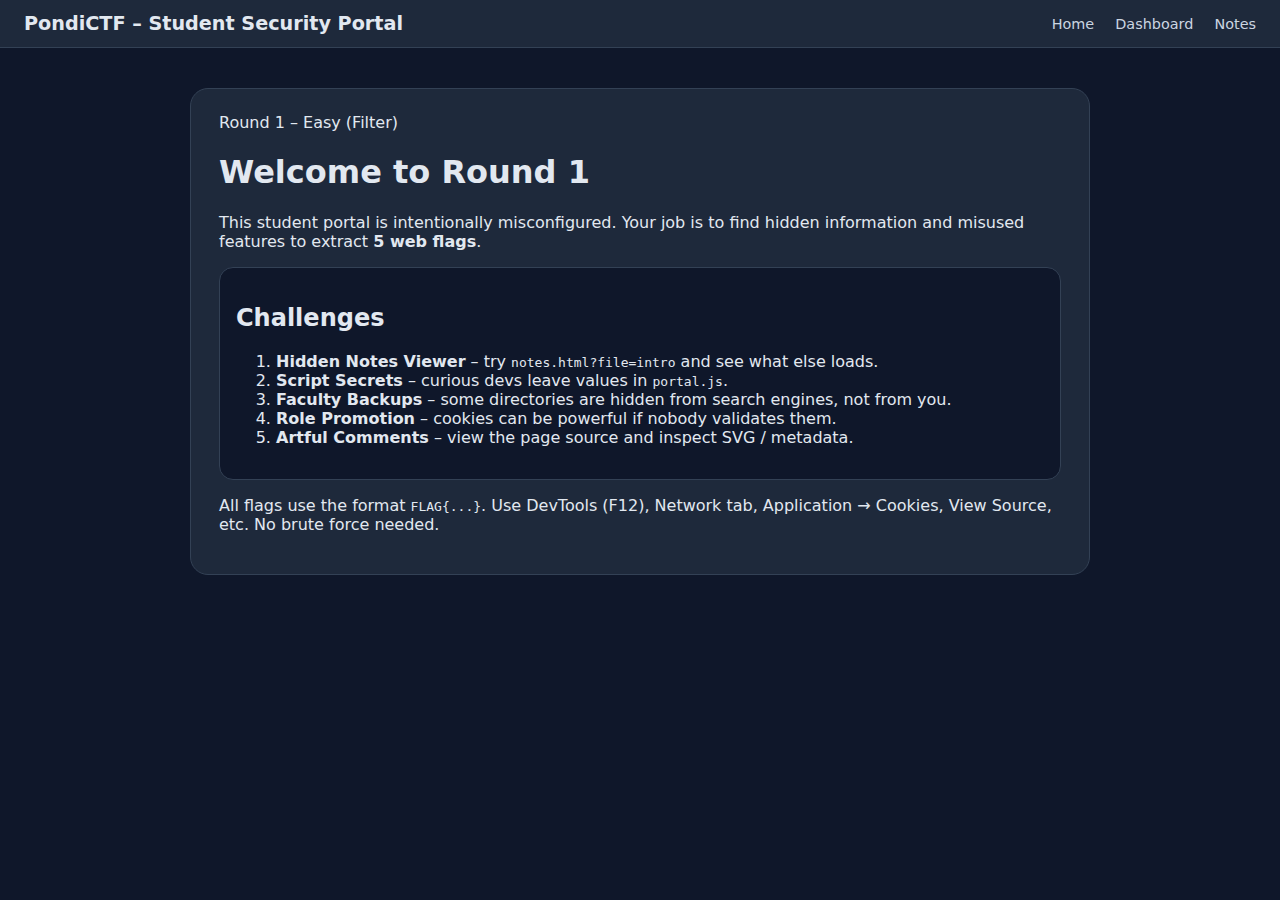
<file: easy/index.html>
<!DOCTYPE html>
<html lang="en">
<head>
  <meta charset="UTF-8">
  <title>PondiCTF – Round 1: Student Security Portal</title>
  <link rel="stylesheet" href="style.css">
</head>
<body>
  <header class="nav">
    <h1>PondiCTF – Student Security Portal</h1>
    <div>
      <a href="index.html">Home</a>
      <a href="dashboard.html">Dashboard</a>
      <a href="notes.html?file=intro">Notes</a>
    </div>
  </header>

  <main class="container">
    <span class="badge">Round 1 – Easy (Filter)</span>
    <h1>Welcome to Round 1</h1>
    <p>
      This student portal is intentionally misconfigured. Your job is to find hidden information
      and misused features to extract <strong>5 web flags</strong>.
    </p>

    <div class="card">
      <h2>Challenges</h2>
      <ol class="task-list">
        <li><strong>Hidden Notes Viewer</strong> – try <code>notes.html?file=intro</code> and see what else loads.</li>
        <li><strong>Script Secrets</strong> – curious devs leave values in <code>portal.js</code>.</li>
        <li><strong>Faculty Backups</strong> – some directories are hidden from search engines, not from you.</li>
        <li><strong>Role Promotion</strong> – cookies can be powerful if nobody validates them.</li>
        <li><strong>Artful Comments</strong> – view the page source and inspect SVG / metadata.</li>
      </ol>
    </div>

    <p class="note">
      All flags use the format <code>FLAG{...}</code>. Use DevTools (F12), Network tab, Application → Cookies,
      View Source, etc. No brute force needed.
    </p>
  </main>

  <script>
    // Default cookie for the cookie escalation challenge
    if (!document.cookie.includes("role=")) {
      document.cookie = "role=student; path=/";
      console.log("Default cookie set: role=student");
    }
  </script>
</body>
</html>
</file>
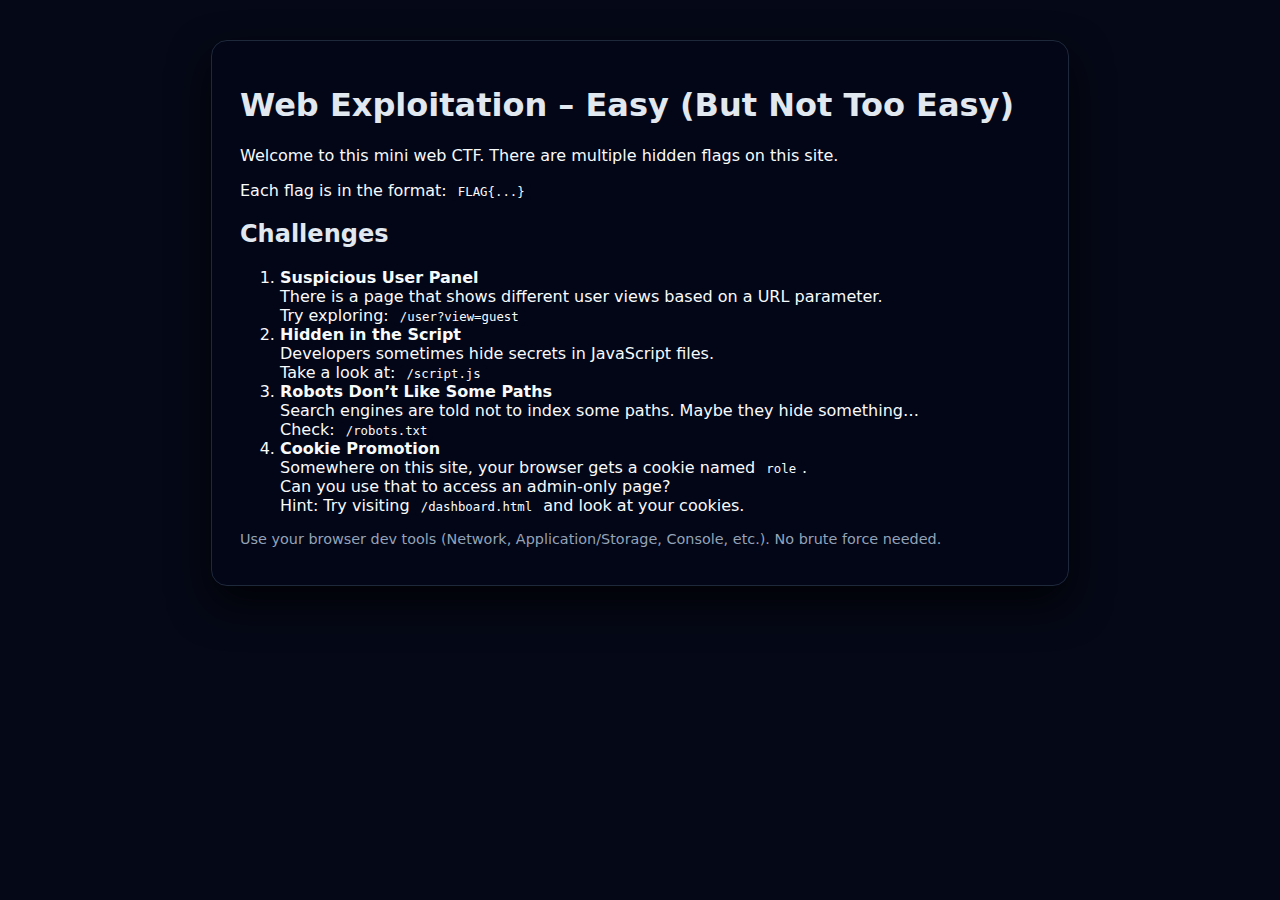
<file: web-ctf-easy/index.html>
<!DOCTYPE html>
<html lang="en">
<head>
  <meta charset="UTF-8" />
  <title>Web Exploitation – Easy CTF</title>
  <link rel="stylesheet" href="/style.css" />
</head>
<body>
  <div class="container">
    <h1>Web Exploitation – Easy (But Not Too Easy)</h1>
    <p>Welcome to this mini web CTF. There are multiple hidden flags on this site.</p>
    <p>Each flag is in the format: <code>FLAG{...}</code></p>

    <h2>Challenges</h2>

    <ol>
      <li>
        <strong>Suspicious User Panel</strong><br />
        There is a page that shows different user views based on a URL parameter.<br />
        Try exploring: <code>/user?view=guest</code>
      </li>
      <li>
        <strong>Hidden in the Script</strong><br />
        Developers sometimes hide secrets in JavaScript files.<br />
        Take a look at: <code>/script.js</code>
      </li>
      <li>
        <strong>Robots Don’t Like Some Paths</strong><br />
        Search engines are told not to index some paths. Maybe they hide something…<br />
        Check: <code>/robots.txt</code>
      </li>
      <li>
        <strong>Cookie Promotion</strong><br />
        Somewhere on this site, your browser gets a cookie named <code>role</code>.<br />
        Can you use that to access an admin-only page?<br />
        Hint: Try visiting <code>/dashboard.html</code> and look at your cookies.
      </li>
    </ol>

    <p class="note">
      Use your browser dev tools (Network, Application/Storage, Console, etc.). No brute force needed.
    </p>
  </div>

  <script>
    // Give every visitor a default cookie if not set (for the cookie challenge)
    if (!document.cookie.includes('role=')) {
      // set default role=guest cookie
      document.cookie = "role=guest; path=/";
      console.log("Cookie set: role=guest");
    }
  </script>
</body>
</html>
</file>
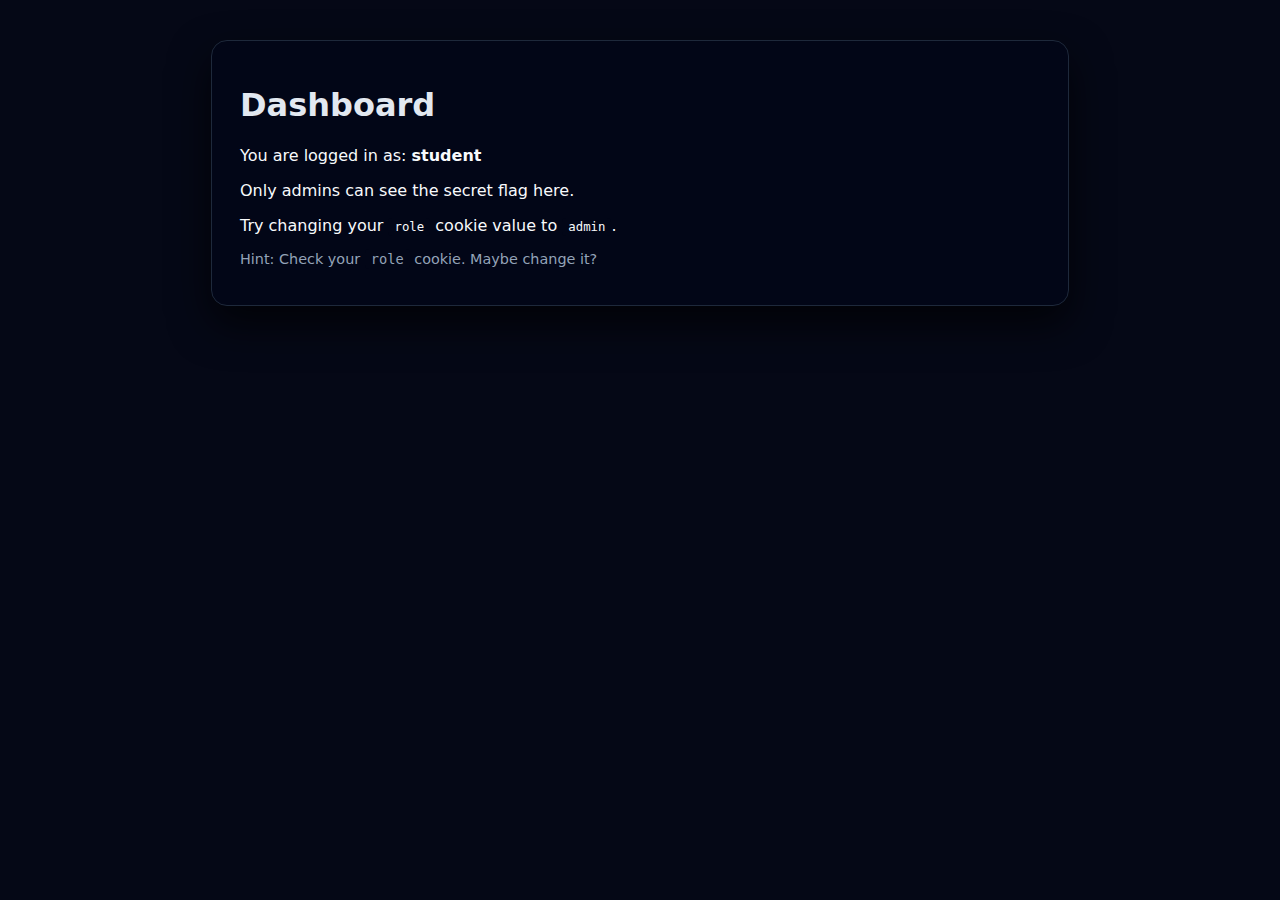
<file: easy/dashboard.html>
<!DOCTYPE html>
<html lang="en">
<head>
  <meta charset="UTF-8" />
  <title>Dashboard</title>
  <link rel="stylesheet" href="/style.css" />
</head>
<body>
  <div class="container">
    <h1>Dashboard</h1>
    <div id="status"></div>
    <p class="hint">
      Hint: Check your <code>role</code> cookie. Maybe change it?
    </p>
  </div>

  <script>
    function getCookie(name) {
      const value = `; ${document.cookie}`;
      const parts = value.split(`; ${name}=`);
      if (parts.length === 2) return parts.pop().split(';').shift();
      return null;
    }

    const statusDiv = document.getElementById('status');
    const role = getCookie('role') || 'guest';

    if (role === 'admin') {
      statusDiv.innerHTML = `
        <p>You are logged in as: <strong>admin</strong></p>
        <p>Welcome to the admin dashboard!</p>
        <p><strong>Flag:</strong> <code>FLAG{COOKIE_PRIV_ESC}</code></p>
      `;
    } else {
      statusDiv.innerHTML = `
        <p>You are logged in as: <strong>${role}</strong></p>
        <p>Only admins can see the secret flag here.</p>
        <p>Try changing your <code>role</code> cookie value to <code>admin</code>.</p>
      `;
    }
  </script>
</body>
</html>
</file>
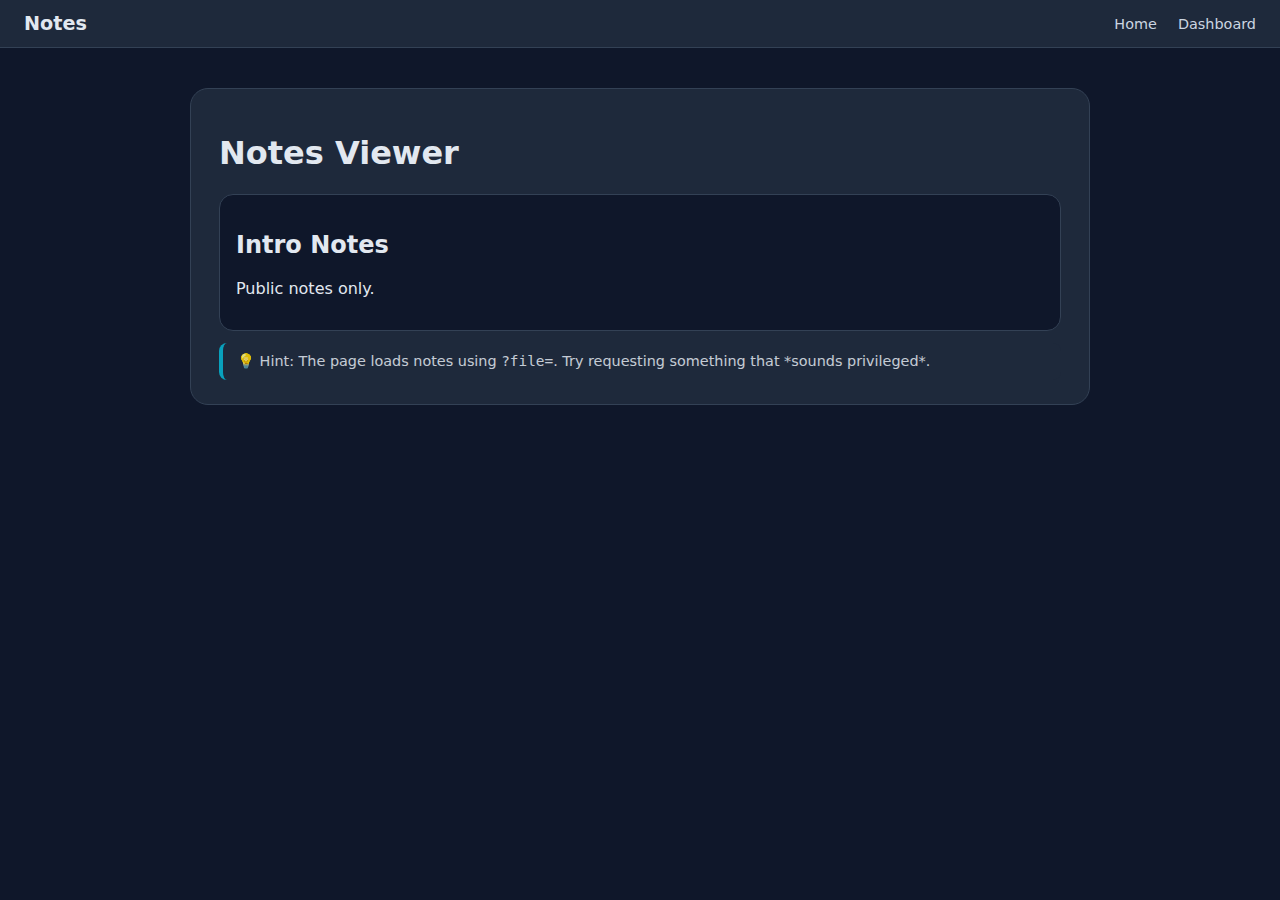
<file: easy/notes.html>
<!DOCTYPE html>
<html>
<head>
  <title>Notes Viewer</title>
  <link rel="stylesheet" href="style.css">
</head>

<body>
<header class="nav">
  <h1>Notes</h1>
  <div>
    <a href="index.html">Home</a>
    <a href="dashboard.html">Dashboard</a>
  </div>
</header>

<div class="container">
  <h1>Notes Viewer</h1>
  <div id="notes" class="card"></div>

  <div class="hint-box">
    💡 Hint: The page loads notes using <code>?file=</code>.  
    Try requesting something that *sounds privileged*.
  </div>
</div>

<script>
function param(n) {
  return new URLSearchParams(window.location.search).get(n);
}

let f = param("file") || "intro";
let box = document.getElementById("notes");

if (f === "intro") {
  box.innerHTML = `
    <h2>Intro Notes</h2>
    <p>Public notes only.</p>
  `;
}

else if (f === "admin") {
  box.innerHTML = `
    <h2>Faculty Notes</h2>
    <p>You accessed internal notes.</p>

    <div class="flag-box">FLAG{R1_WEB_PARAM_01}</div>
  `;
}

else {
  box.innerHTML = `<h2>No notes found named: ${f}</h2>`;
}
</script>

</body>
</html>
</file>
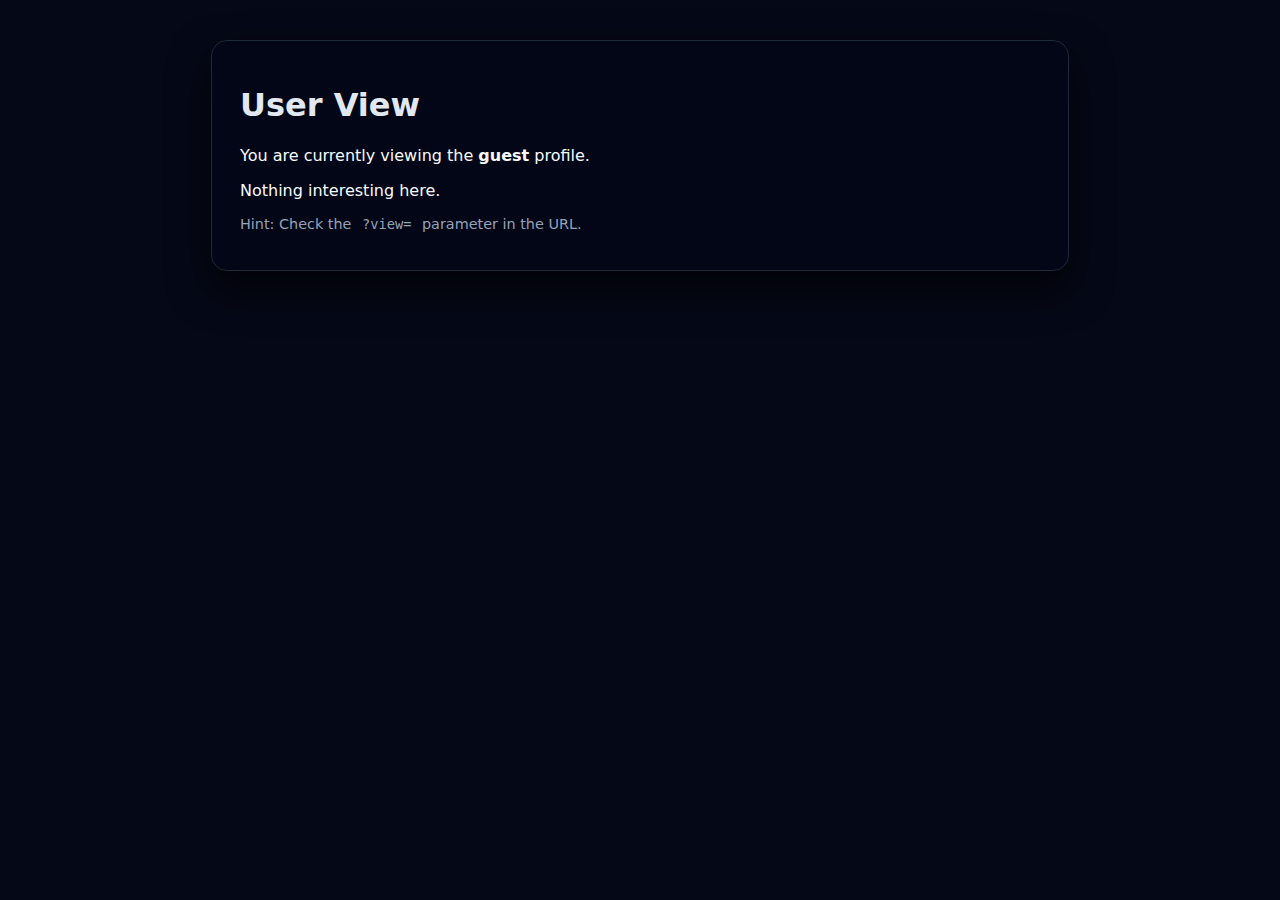
<file: easy/user.html>
<!DOCTYPE html>
<html lang="en">
<head>
  <meta charset="UTF-8" />
  <title>User View</title>
  <link rel="stylesheet" href="/style.css" />
</head>
<body>
  <div class="container">
    <h1>User View</h1>
    <div id="content"></div>
    <p class="hint">
      Hint: Check the <code>?view=</code> parameter in the URL.
    </p>
  </div>

  <script>
    function getParam(name) {
      const params = new URLSearchParams(window.location.search);
      return params.get(name);
    }

    const view = getParam('view') || 'guest';
    const contentDiv = document.getElementById('content');

    if (view === 'guest') {
      contentDiv.innerHTML = `
        <p>You are currently viewing the <strong>guest</strong> profile.</p>
        <p>Nothing interesting here.</p>
      `;
    } else if (view === 'admin') {
      contentDiv.innerHTML = `
        <p>You are viewing the <strong>admin</strong> panel.</p>
        <p>Nice parameter tampering!</p>
        <p><strong>Flag:</strong> <code>FLAG{PARAMETER_TAMPERING_WORKED}</code></p>
      `;
    } else {
      contentDiv.innerHTML = `
        <p>Unknown view: <code>${view}</code></p>
        <p>Try something more powerful... like <code>admin</code> maybe?</p>
      `;
    }
  </script>
</body>
</html>
</file>
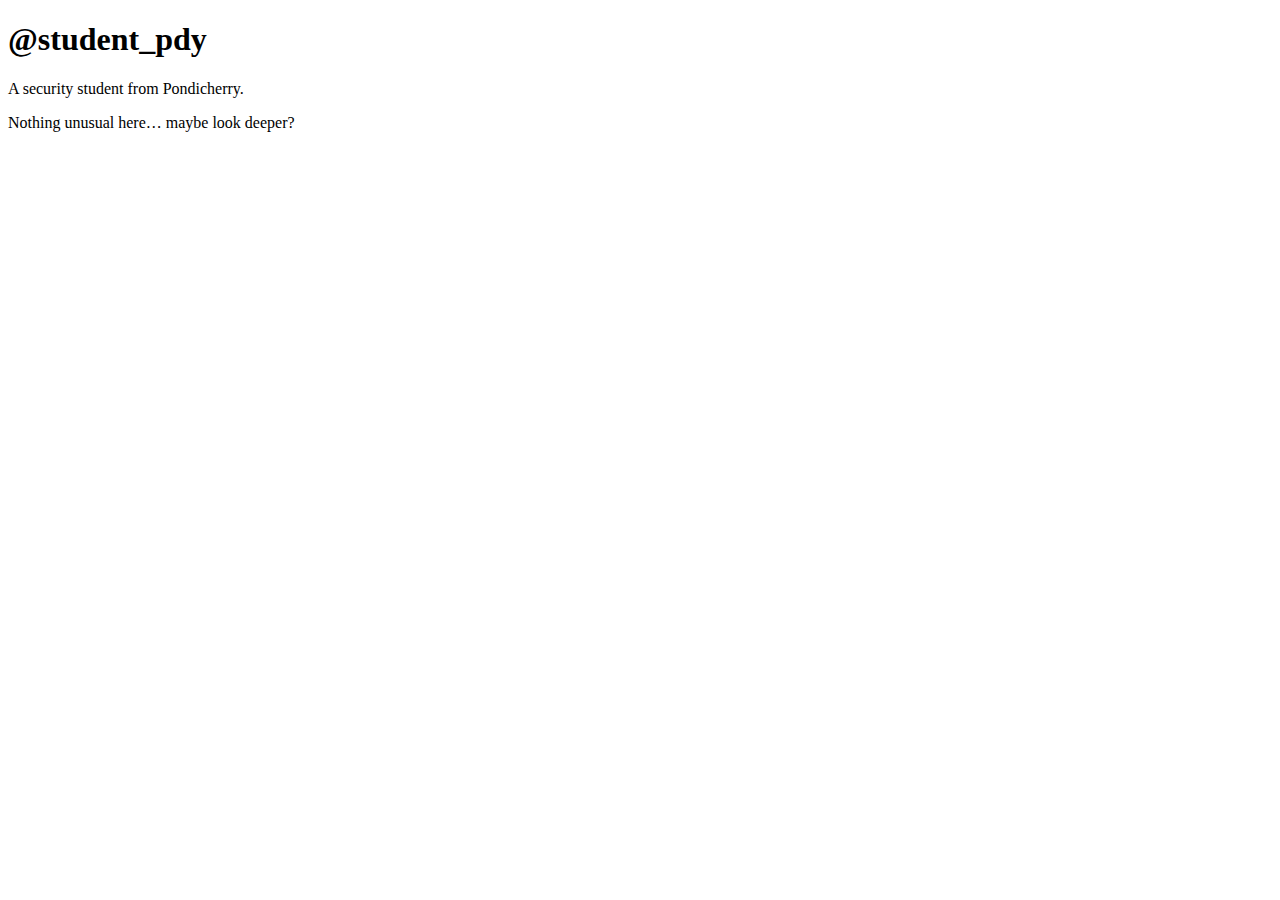
<file: osint/osint_profile.html>
<!doctype html>
<html>
<head>
<meta charset="utf-8">
<meta name="description" content="Archived user profile — tagline hidden: FLAG{R1_OSINT}">
<title>student_pdy Profile</title>
<meta name="keywords" content="security, student, pondicherry, profile">
<meta name="description" content="Archived user profile — tagline hidden: FLAG{R1_OSINT}">
</head>
<body>
<h1>@student_pdy</h1>
<p>A security student from Pondicherry.</p>
<p>Nothing unusual here… maybe look deeper?</p>
</body>
</html>
</file>
<file: easy/style.css>
* {
  box-sizing: border-box;
}

body {
  font-family: system-ui, sans-serif;
  background: #0f172a;
  color: #e2e8f0;
  margin: 0;
}

.nav {
  background: #1e293b;
  border-bottom: 1px solid #334155;
  padding: 12px 24px;
  display: flex;
  justify-content: space-between;
  align-items: center;
}

.nav h1 {
  font-size: 1.2rem;
  margin: 0;
}

.nav a {
  color: #cbd5e1;
  text-decoration: none;
  margin-left: 16px;
  font-size: 0.9rem;
}

.nav a:hover {
  color: #ffffff;
}

.container {
  max-width: 900px;
  margin: 40px auto;
  background: #1e293b;
  padding: 24px 28px;
  border-radius: 18px;
  border: 1px solid #334155;
}

.card {
  background: #0f172a;
  border: 1px solid #334155;
  padding: 16px;
  border-radius: 14px;
  margin-top: 16px;
}

.flag-box {
  margin-top: 20px;
  padding: 20px;
  background: linear-gradient(135deg, #06b6d4, #3b82f6);
  color: white;
  font-size: 1.6rem;
  font-weight: bold;
  text-align: center;
  border-radius: 12px;
  box-shadow: 0px 0px 18px rgba(0, 150, 255, 0.45);
  border: 2px solid #0ea5e9;
}

/* Small hint UI block */
.hint-box {
  margin-top: 12px;
  background: #1e293b;
  padding: 10px 14px;
  border-left: 4px solid #06b6d4;
  border-radius: 8px;
  font-size: 0.9rem;
  opacity: .85;
}
</file>
<file: style.css>
body {
  font-family: system-ui, -apple-system, BlinkMacSystemFont, "Segoe UI", sans-serif;
  background: #050816;
  color: #f8fafc;
  margin: 0;
}

.container {
  max-width: 800px;
  margin: 40px auto;
  background: #020617;
  padding: 24px 28px;
  border-radius: 16px;
  box-shadow: 0 18px 40px rgba(0,0,0,0.7);
  border: 1px solid #1e293b;
}

h1, h2 {
  color: #e2e8f0;
}

code {
  background: #020617;
  padding: 2px 6px;
  border-radius: 4px;
  font-size: 0.95em;
}

.note, .hint {
  margin-top: 16px;
  font-size: 0.9rem;
  color: #94a3b8;
}
</file>
